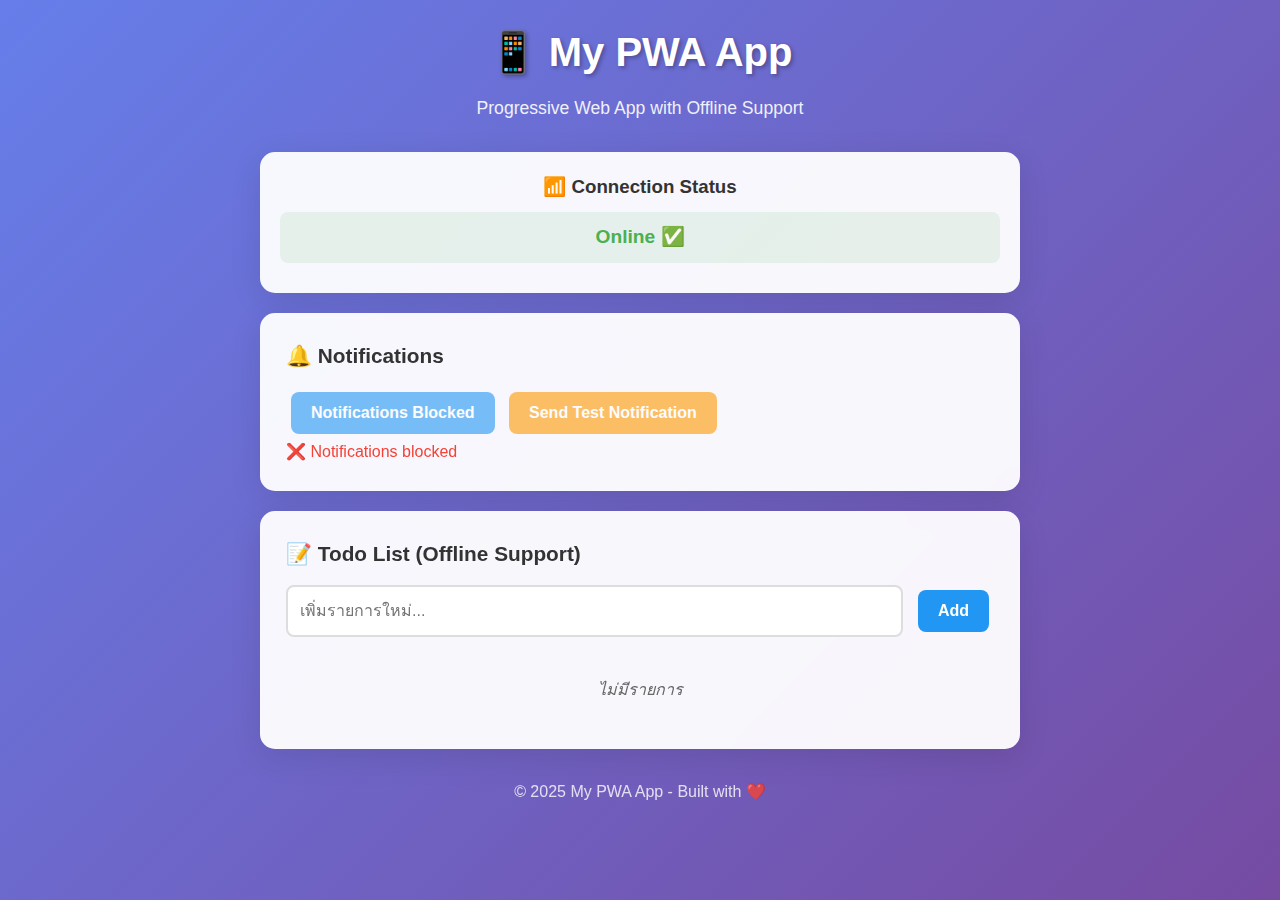
<file: index.html>
<!DOCTYPE html>
<html lang="th">
<head>
    <meta charset="UTF-8">
    <meta name="viewport" content="width=device-width, initial-scale=1.0">
    <title>My PWA - Offline Notifications</title>
    
    <meta name="theme-color" content="#2196F3">
    <meta name="description" content="Progressive Web App ที่รองรับ offline และ notifications">
    <link rel="stylesheet" href="./style.css">
    <link rel="icon" href="data:image/svg+xml,<svg xmlns=%22http://www.w3.org/2000/svg%22 viewBox=%220 0 100 100%22><text y=%22.9em%22 font-size=%2290%22>📱</text></svg>">
    <link rel="manifest" href="./manifest.json">
</head>
<body>
    <div class="container">
        <header>
            <h1>📱 My PWA App</h1>
            <p class="subtitle">Progressive Web App with Offline Support</p>
        </header>

        <main>

            <div class="status-card">
                <h3>📶 Connection Status</h3>
                <p id="connection-status" class="status online">Online ✅</p>
            </div>

            <div class="card">
                <h3>🔔 Notifications</h3>
                <button id="enable-notifications" class="btn primary">
                    Enable Notifications
                </button>
                <button id="send-notification" class="btn secondary" disabled>
                    Send Test Notification
                </button>
                <p id="notification-status">Click to enable notifications</p>
            </div>

            <div class="card">
                <h3>📝 Todo List (Offline Support)</h3>
                <div class="input-group">
                    <input type="text" id="todo-input" placeholder="เพิ่มรายการใหม่...">
                    <button id="add-todo" class="btn primary">Add</button>
                </div>
                <ul id="todo-list"></ul>
            </div>

            <div class="card" id="install-card" style="display: none;">
                <h3>📱 Install App</h3>
                <p>ติดตั้งแอปนี้บนอุปกรณ์ของคุณเพื่อใช้งานแบบ offline</p>
                <button id="install-btn" class="btn success">Install PWA</button>
            </div>

           
        </main>

        <footer>
            <p>&copy; 2025 My PWA App - Built with ❤️</p>
        </footer>
    </div>

    <script src="./app.js"></script>
</body>
</html>
</file>
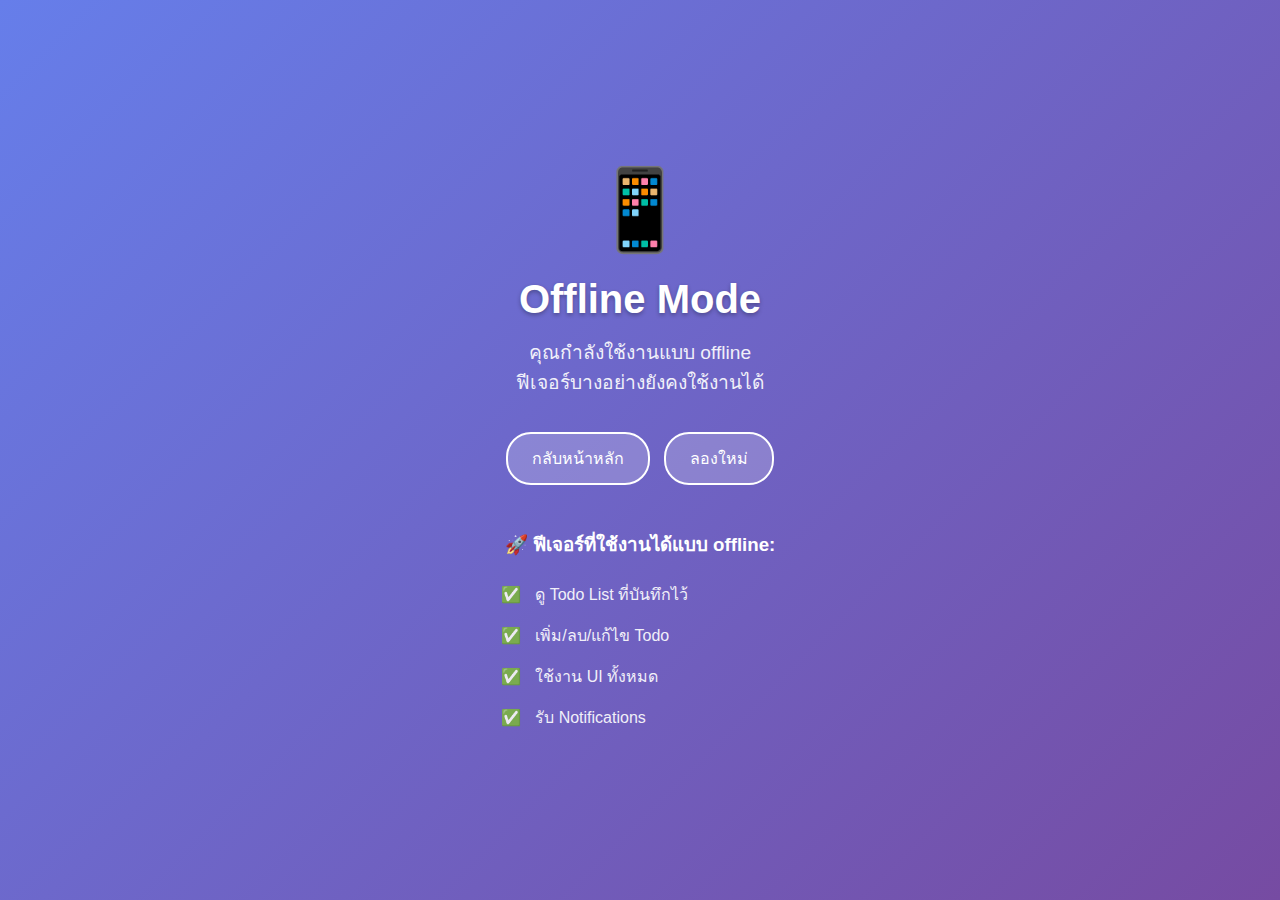
<file: offline.html>
<!DOCTYPE html>
<html lang="th">
<head>
    <meta charset="UTF-8">
    <meta name="viewport" content="width=device-width, initial-scale=1.0">
    <title>Offline - My PWA</title>
    <style>
        * {
            margin: 0;
            padding: 0;
            box-sizing: border-box;
        }
        
        body {
            font-family: 'Segoe UI', Tahoma, Geneva, Verdana, sans-serif;
            background: linear-gradient(135deg, #667eea 0%, #764ba2 100%);
            min-height: 100vh;
            display: flex;
            align-items: center;
            justify-content: center;
            color: white;
            text-align: center;
            padding: 20px;
        }
        
        .offline-container {
            max-width: 500px;
            animation: fadeInUp 0.6s ease;
        }
        
        .offline-icon {
            font-size: 5rem;
            margin-bottom: 20px;
            animation: bounce 2s ease-in-out infinite;
        }
        
        h1 {
            font-size: 2.5rem;
            margin-bottom: 15px;
            text-shadow: 0 2px 4px rgba(0,0,0,0.3);
        }
        
        p {
            font-size: 1.2rem;
            margin-bottom: 30px;
            opacity: 0.9;
        }
        
        .btn {
            background: rgba(255, 255, 255, 0.2);
            color: white;
            border: 2px solid white;
            padding: 12px 24px;
            border-radius: 25px;
            cursor: pointer;
            font-size: 1rem;
            font-weight: 500;
            transition: all 0.3s ease;
            text-decoration: none;
            display: inline-block;
            margin: 5px;
        }
        
        .btn:hover {
            background: white;
            color: #667eea;
            transform: translateY(-2px);
            box-shadow: 0 4px 15px rgba(255,255,255,0.3);
        }
        
        .features {
            margin-top: 40px;
            text-align: left;
        }
        
        .features h3 {
            margin-bottom: 15px;
            text-align: center;
        }
        
        .features ul {
            list-style: none;
            padding: 0;
        }
        
        .features li {
            padding: 8px 0;
            font-size: 1rem;
            opacity: 0.9;
        }
        
        .features li:before {
            content: "✅ ";
            margin-right: 10px;
        }
        
        @keyframes fadeInUp {
            from {
                opacity: 0;
                transform: translateY(30px);
            }
            to {
                opacity: 1;
                transform: translateY(0);
            }
        }
        
        @keyframes bounce {
            0%, 20%, 50%, 80%, 100% {
                transform: translateY(0);
            }
            40% {
                transform: translateY(-10px);
            }
            60% {
                transform: translateY(-5px);
            }
        }
        
        @media (max-width: 480px) {
            .offline-icon {
                font-size: 3rem;
            }
            
            h1 {
                font-size: 2rem;
            }
            
            p {
                font-size: 1rem;
            }
        }
    </style>
</head>
<body>
    <div class="offline-container">
        <div class="offline-icon">📱</div>
        <h1>Offline Mode</h1>
        <p>คุณกำลังใช้งานแบบ offline<br>ฟีเจอร์บางอย่างยังคงใช้งานได้</p>
        
        <a href="/" class="btn">กลับหน้าหลัก</a>
        <button class="btn" onclick="location.reload()">ลองใหม่</button>
        
        <div class="features">
            <h3>🚀 ฟีเจอร์ที่ใช้งานได้แบบ offline:</h3>
            <ul>
                <li>ดู Todo List ที่บันทึกไว้</li>
                <li>เพิ่ม/ลบ/แก้ไข Todo</li>
                <li>ใช้งาน UI ทั้งหมด</li>
                <li>รับ Notifications</li>
            </ul>
        </div>
    </div>
    
    <script>
        // ตรวจสอบการเชื่อมต่อและรีเฟรชอัตโนมัติ
        window.addEventListener('online', () => {
            // เมื่อกลับมา online ให้กลับไปหน้าหลัก
            setTimeout(() => {
                window.location.href = '/';
            }, 1000);
        });
        
        // แสดงสถานะการเชื่อมต่อแบบ real-time
        setInterval(() => {
            if (navigator.onLine) {
                document.querySelector('p').innerHTML = 
                    '🎉 กลับมา online แล้ว!<br>กำลังโหลดหน้าหลัก...';
                setTimeout(() => {
                    window.location.href = '/';
                }, 2000);
            }
        }, 2000);
    </script>
</body>
</html>
</file>
<file: style.css>
* {
            margin: 0;
            padding: 0;
            box-sizing: border-box;
        }

        body {
            font-family: -apple-system, BlinkMacSystemFont, 'Segoe UI', Roboto, sans-serif;
            line-height: 1.6;
            color: #333;
            background: linear-gradient(135deg, #667eea 0%, #764ba2 100%);
            min-height: 100vh;
        }

        .container {
            max-width: 800px;
            margin: 0 auto;
            padding: 20px;
        }

        header {
            text-align: center;
            margin-bottom: 30px;
            color: white;
        }

        header h1 {
            font-size: 2.5rem;
            margin-bottom: 10px;
            text-shadow: 2px 2px 4px rgba(0,0,0,0.3);
        }

        .subtitle {
            font-size: 1.1rem;
            opacity: 0.9;
        }

        .card {
            background: rgba(255, 255, 255, 0.95);
            border-radius: 15px;
            padding: 25px;
            margin-bottom: 20px;
            box-shadow: 0 8px 32px rgba(0,0,0,0.1);
            backdrop-filter: blur(10px);
            border: 1px solid rgba(255,255,255,0.2);
        }

        .status-card {
            background: rgba(255, 255, 255, 0.95);
            border-radius: 15px;
            padding: 20px;
            margin-bottom: 20px;
            text-align: center;
            box-shadow: 0 8px 32px rgba(0,0,0,0.1);
        }

        .card h3 {
            font-size: 1.3rem;
            margin-bottom: 15px;
            color: #333;
        }

        .btn {
            padding: 12px 20px;
            border: none;
            border-radius: 8px;
            font-size: 1rem;
            cursor: pointer;
            margin: 5px;
            transition: all 0.3s ease;
            font-weight: 600;
        }

        .btn:hover {
            transform: translateY(-2px);
            box-shadow: 0 5px 15px rgba(0,0,0,0.2);
        }

        .btn:disabled {
            opacity: 0.6;
            cursor: not-allowed;
            transform: none;
        }

        .btn.primary {
            background: #2196F3;
            color: white;
        }

        .btn.secondary {
            background: #FF9800;
            color: white;
        }

        .btn.success {
            background: #4CAF50;
            color: white;
        }

        .status {
            font-size: 1.2rem;
            font-weight: bold;
            padding: 10px;
            border-radius: 8px;
            margin: 10px 0;
        }

        .status.online {
            background: rgba(76, 175, 80, 0.1);
            color: #4CAF50;
        }

        .status.offline {
            background: rgba(244, 67, 54, 0.1);
            color: #f44336;
        }

        .input-group {
            display: flex;
            gap: 10px;
            margin-bottom: 20px;
        }

        input[type="text"] {
            flex: 1;
            padding: 12px;
            border: 2px solid #ddd;
            border-radius: 8px;
            font-size: 1rem;
        }

        input[type="text"]:focus {
            outline: none;
            border-color: #2196F3;
            box-shadow: 0 0 0 3px rgba(33, 150, 243, 0.1);
        }

        #todo-list {
            list-style: none;
            padding: 0;
        }

        .todo-item {
            display: flex;
            align-items: center;
            padding: 15px;
            border: 1px solid #eee;
            border-radius: 8px;
            margin-bottom: 10px;
            background: white;
            transition: all 0.3s ease;
        }

        .todo-item:hover {
            box-shadow: 0 2px 8px rgba(0,0,0,0.1);
        }

        .todo-item.completed {
            opacity: 0.6;
            text-decoration: line-through;
        }

        .todo-text {
            flex: 1;
            cursor: pointer;
            font-size: 1rem;
        }

        .delete-btn {
            background: #f44336;
            color: white;
            border: none;
            border-radius: 50%;
            width: 35px;
            height: 35px;
            cursor: pointer;
            font-size: 1rem;
            display: flex;
            align-items: center;
            justify-content: center;
            transition: all 0.3s ease;
        }

        .delete-btn:hover {
            background: #d32f2f;
            transform: scale(1.1);
        }

        .empty {
            text-align: center;
            color: #666;
            font-style: italic;
            padding: 20px;
        }

        .feature-list {
            list-style: none;
        }

        .feature-list li {
            padding: 8px 0;
            font-size: 1.1rem;
        }

        footer {
            text-align: center;
            color: white;
            margin-top: 30px;
            opacity: 0.8;
        }

        @media (max-width: 600px) {
            .container {
                padding: 10px;
            }
            
            header h1 {
                font-size: 2rem;
            }
            
            .input-group {
                flex-direction: column;
            }
            
            .todo-item {
                padding: 10px;
            }
        }
</file>
